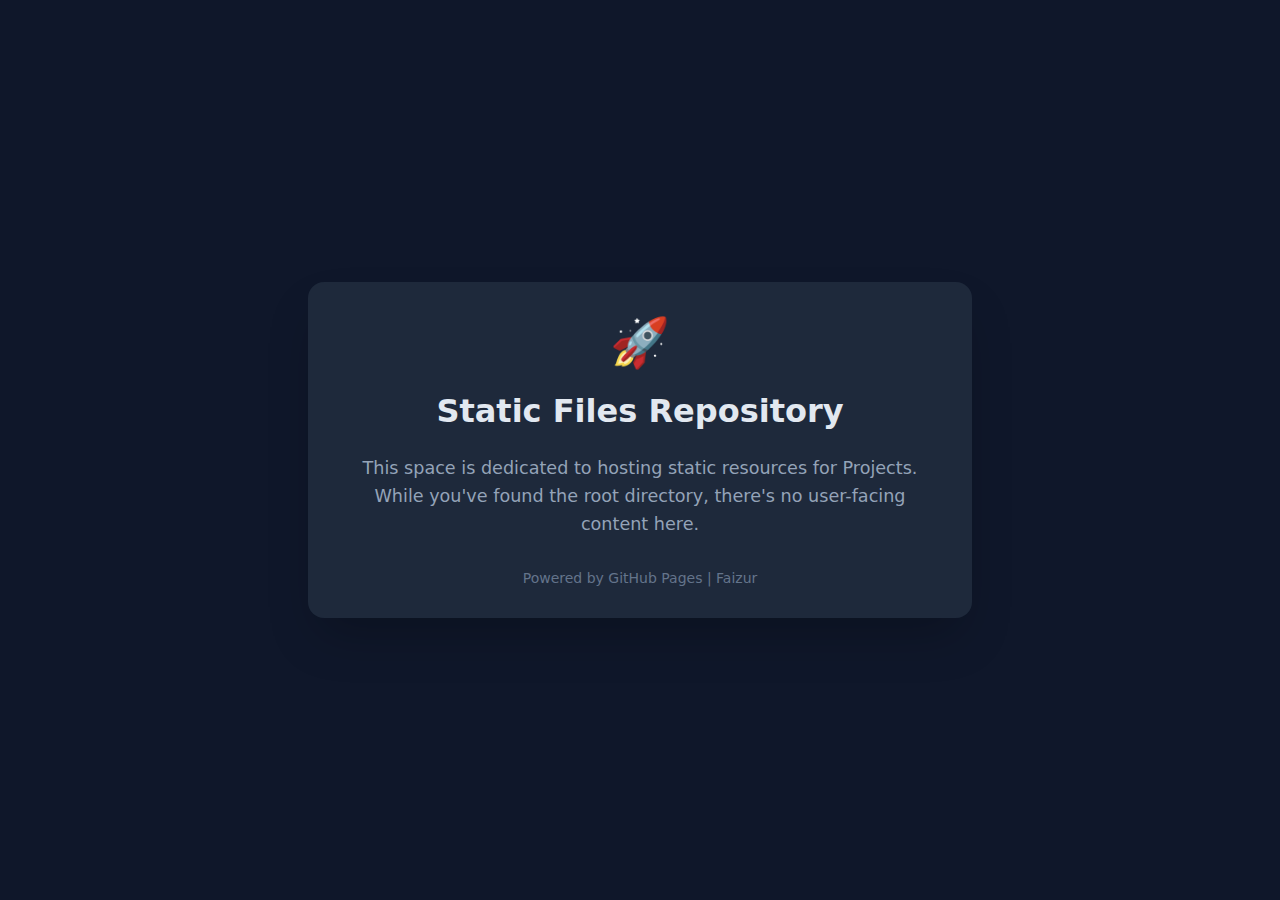
<file: index.html>
<!DOCTYPE html>
<html lang="en">
<head>
    <meta charset="UTF-8">
    <meta name="viewport" content="width=device-width, initial-scale=1.0">
    <title>Static Resources Host For My Projects</title>
    <style>
        body {
            margin: 0;
            padding: 0;
            min-height: 100vh;
            display: flex;
            justify-content: center;
            align-items: center;
            background-color: #0f172a;
            font-family: system-ui, -apple-system, sans-serif;
            color: #94a3b8;
            text-align: center;
        }

        .container {
            max-width: 600px;
            padding: 2rem;
            background-color: #1e293b;
            border-radius: 1rem;
            box-shadow: 0 25px 50px -12px rgba(0, 0, 0, 0.25);
            margin: 1rem;
        }

        h1 {
            color: #e2e8f0;
            font-size: 2rem;
            margin-bottom: 1.5rem;
            font-weight: 700;
        }

        p {
            line-height: 1.6;
            font-size: 1.1rem;
            margin-bottom: 1.5rem;
        }

        .code {
            background-color: #334155;
            padding: 0.75rem 1rem;
            border-radius: 0.5rem;
            font-family: monospace;
            color: #e2e8f0;
            margin-bottom: 1.5rem;
        }

        .emoji {
            font-size: 3rem;
            margin-bottom: 1rem;
        }

        .footer {
            font-size: 0.875rem;
            color: #64748b;
            margin-top: 2rem;
        }
    </style>
</head>
<body>
    <div class="container">
        <div class="emoji">🚀</div>
        <h1>Static Files Repository</h1>
        <p>This space is dedicated to hosting static resources for Projects. While you've found the root directory, there's no user-facing content here.</p>
        <div class="footer">
            Powered by GitHub Pages | Faizur
        </div>
    </div>
</body>
</html>
</file>
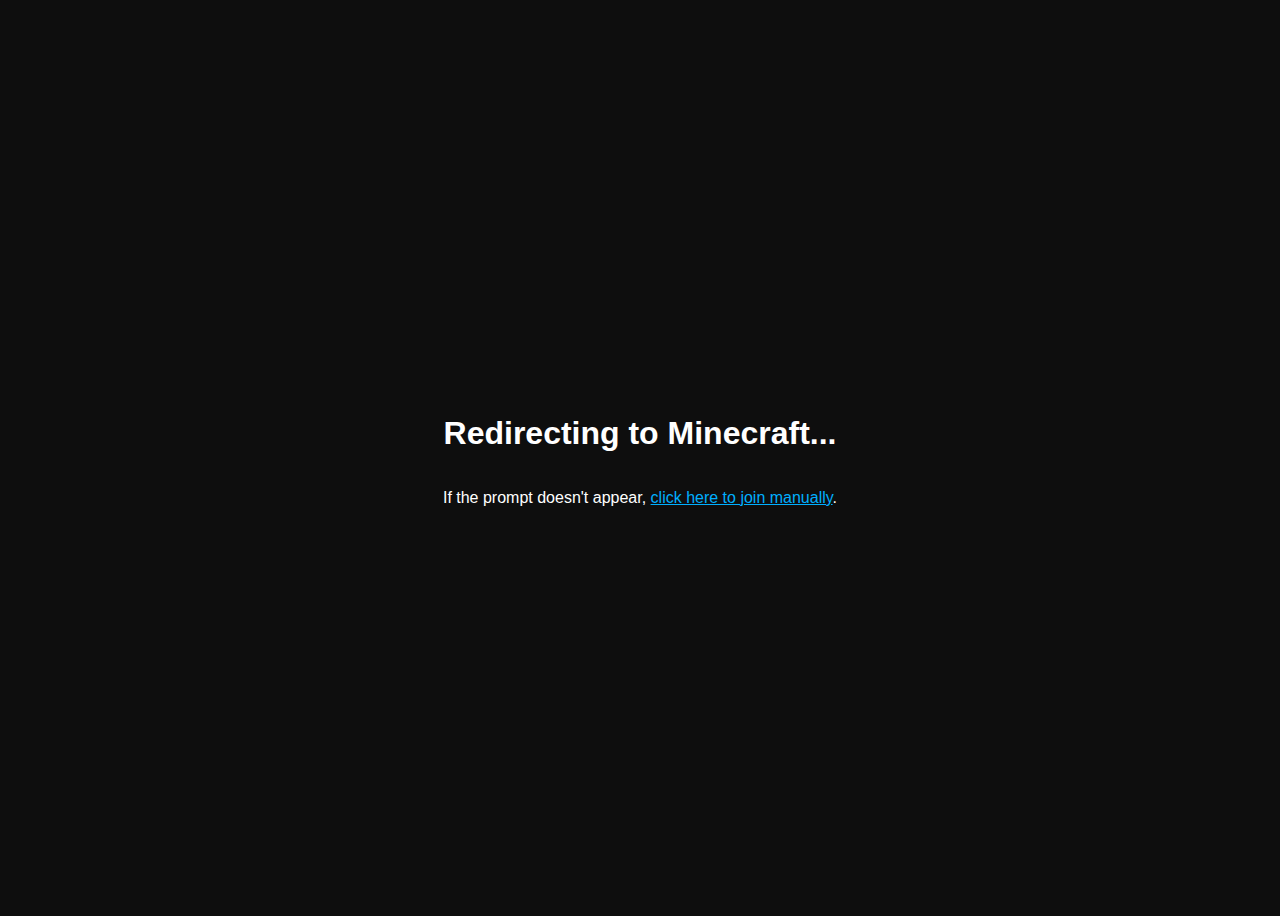
<file: index33.html>
<!DOCTYPE html>
<html lang="en">
<head>
  <meta charset="UTF-8">
  <meta name="viewport" content="width=device-width, initial-scale=1">
  <title>Connecting to Minecraft Server...</title>
  <style>
    body {
      background-color: #0e0e0e;
      color: #ffffff;
      font-family: Arial, sans-serif;
      display: flex;
      flex-direction: column;
      align-items: center;
      justify-content: center;
      height: 100vh;
      text-align: center;
    }
    a {
      color: #00afff;
      text-decoration: underline;
    }
  </style>
</head>
<body>
  <h1>Redirecting to Minecraft...</h1>
  <p>If the prompt doesn't appear, <a id="manualLink" href="#">click here to join manually</a>.</p>

  <script>
    const serverName = "SMP";
    const serverAddress = "46.202.82.69:1765";
    const deepLink = `minecraft://?addExternalServer=${encodeURIComponent(serverName)}|${encodeURIComponent(serverAddress)}`;

    // Set manual link
    document.getElementById("manualLink").href = deepLink;

    // Attempt automatic redirect
    window.onload = () => {
      window.location.href = deepLink;
    };
  </script>
</body>
</html>
</file>
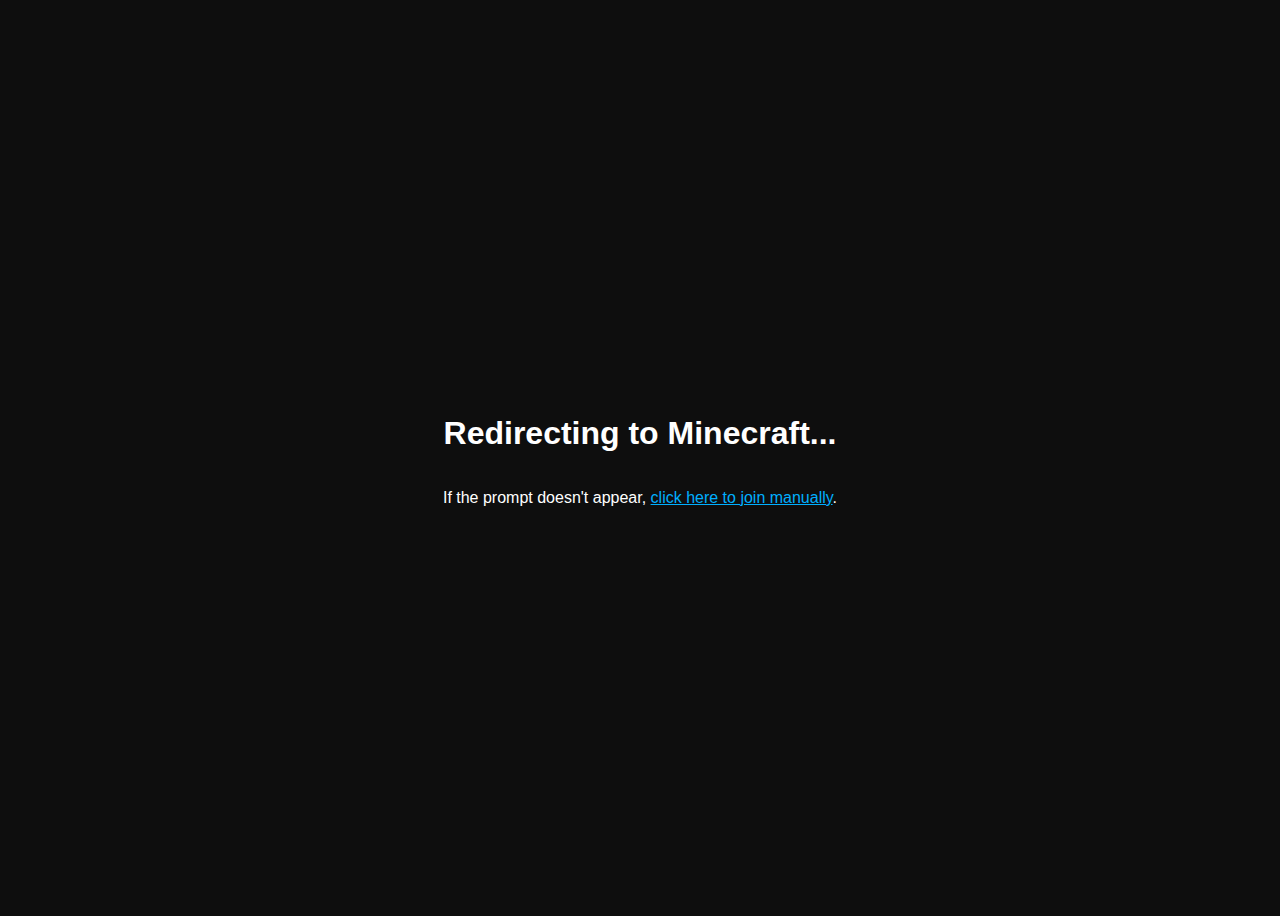
<file: static/js/index17.html>
<!DOCTYPE html>
<html lang="en">
<head>
  <meta charset="UTF-8">
  <meta name="viewport" content="width=device-width, initial-scale=1">
  <title>Connecting to Minecraft Server...</title>
  <style>
    body {
      background-color: #0e0e0e;
      color: #ffffff;
      font-family: Arial, sans-serif;
      display: flex;
      flex-direction: column;
      align-items: center;
      justify-content: center;
      height: 100vh;
      text-align: center;
    }
    a {
      color: #00afff;
      text-decoration: underline;
    }
  </style>
</head>
<body>
  <h1>Redirecting to Minecraft...</h1>
  <p>If the prompt doesn't appear, <a id="manualLink" href="#">click here to join manually</a>.</p>

  <script>
    const serverName = "FaizurSMP";
    const serverAddress = "faizursmppp.falixsrv.me:27183";
    const deepLink = `minecraft://?addExternalServer=${encodeURIComponent(serverName)}|${encodeURIComponent(serverAddress)}`;

    // Set manual link
    document.getElementById("manualLink").href = deepLink;

    // Attempt automatic redirect
    window.onload = () => {
      window.location.href = deepLink;
    };
  </script>
</body>
</html>
</file>
